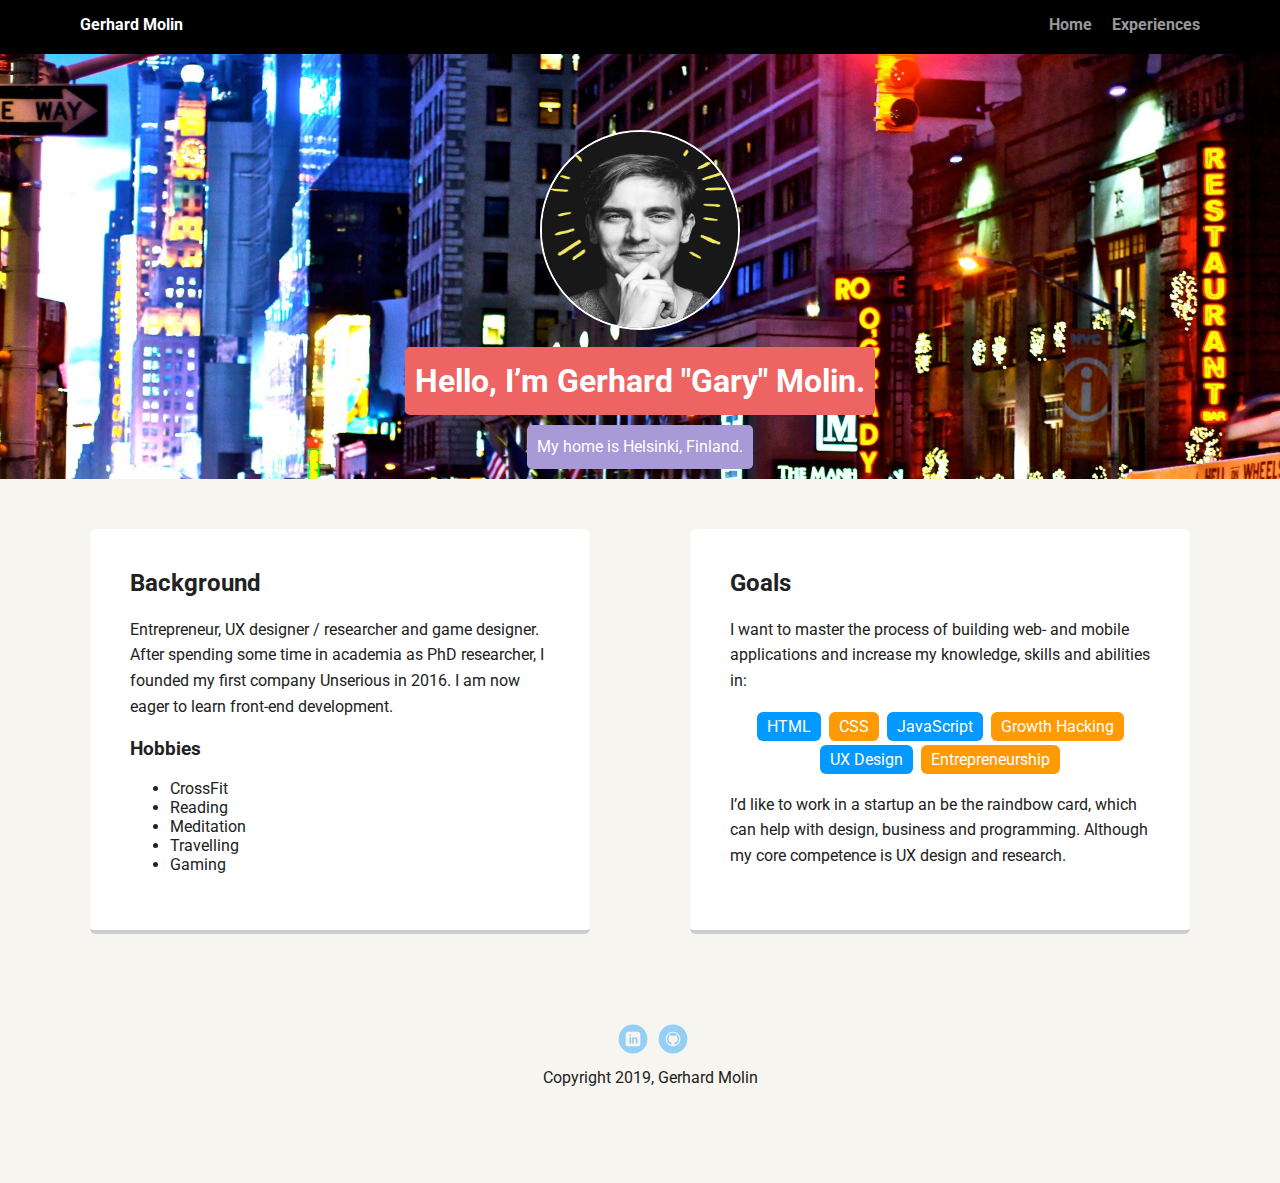
<file: index.html>
<!doctype html>
<html lang="en">
<head>
  <meta charset="utf-8">
  <title>Gerhard "Gary" Molin's Profile</title>
  <meta name="viewport" content="width=device-width, initial-scale=1.0">
  <link rel="stylesheet" href="styles.css">
  <link href="https://fonts.googleapis.com/css?family=Muli%7CRoboto:400,300,500,700,900" rel="stylesheet"></head>
  <body>
      <div class="main-nav">
          <ul class="nav">
              <li class="name">Gerhard Molin</li>
              <li><a href="index.html">Home</a></li>
              <li><a href="experience.html">Experiences</a></li>
          </ul>
      </div>
    <header>
      <img src="images/me.jpg" alt="Image of Gary" class="profile-image">
      <h1 class="tag name">Hello, I’m Gerhard "Gary" Molin.</h1>
      <p class="tag location">My home is Helsinki, Finland.</p>
    </header>

    <main class="flex">
      <div class="card">
        <h2>Background</h2>
        <p>Entrepreneur, UX designer / researcher and game designer. After spending some time in academia as PhD researcher, I founded my first company Unserious in 2016. I am now eager to learn front-end development.</p>
        <h3>Hobbies</h3>
        <ul>
            <li>CrossFit</li>
            <li>Reading</li> 
            <li>Meditation</li>
            <li>Travelling</li>
            <li>Gaming</li>
        </ul>
      </div> 
      <div class="card">
        <h2>Goals</h2>
        <p>I want to master the process of building web- and mobile applications and increase my knowledge, skills and abilities in:</p>
        <ul class="skills">
          <li>HTML</li>
          <li>CSS</li>
          <li>JavaScript</li>
          <li>Growth Hacking</li>
          <li>UX Design</li>
          <li>Entrepreneurship</li>
        </ul>
        <p>I’d like to work in a startup an be the raindbow card, which can help with design, business and programming. Although my core competence is UX design and research.</p>
      </div> 
    </main>

    <footer>
      <ul>
        <li><a href="https://www.linkedin.com/in/gerhard-molin-a5283b57/" class="social linkedin">LinkedIn</a></li>
        <li><a href="https://github.com/avocadohooman" class="social github">Github</a></li>
      </ul>
      <p class="copyright">Copyright 2019, Gerhard Molin</p>
    </footer>

  </body>
  </html>
</file>
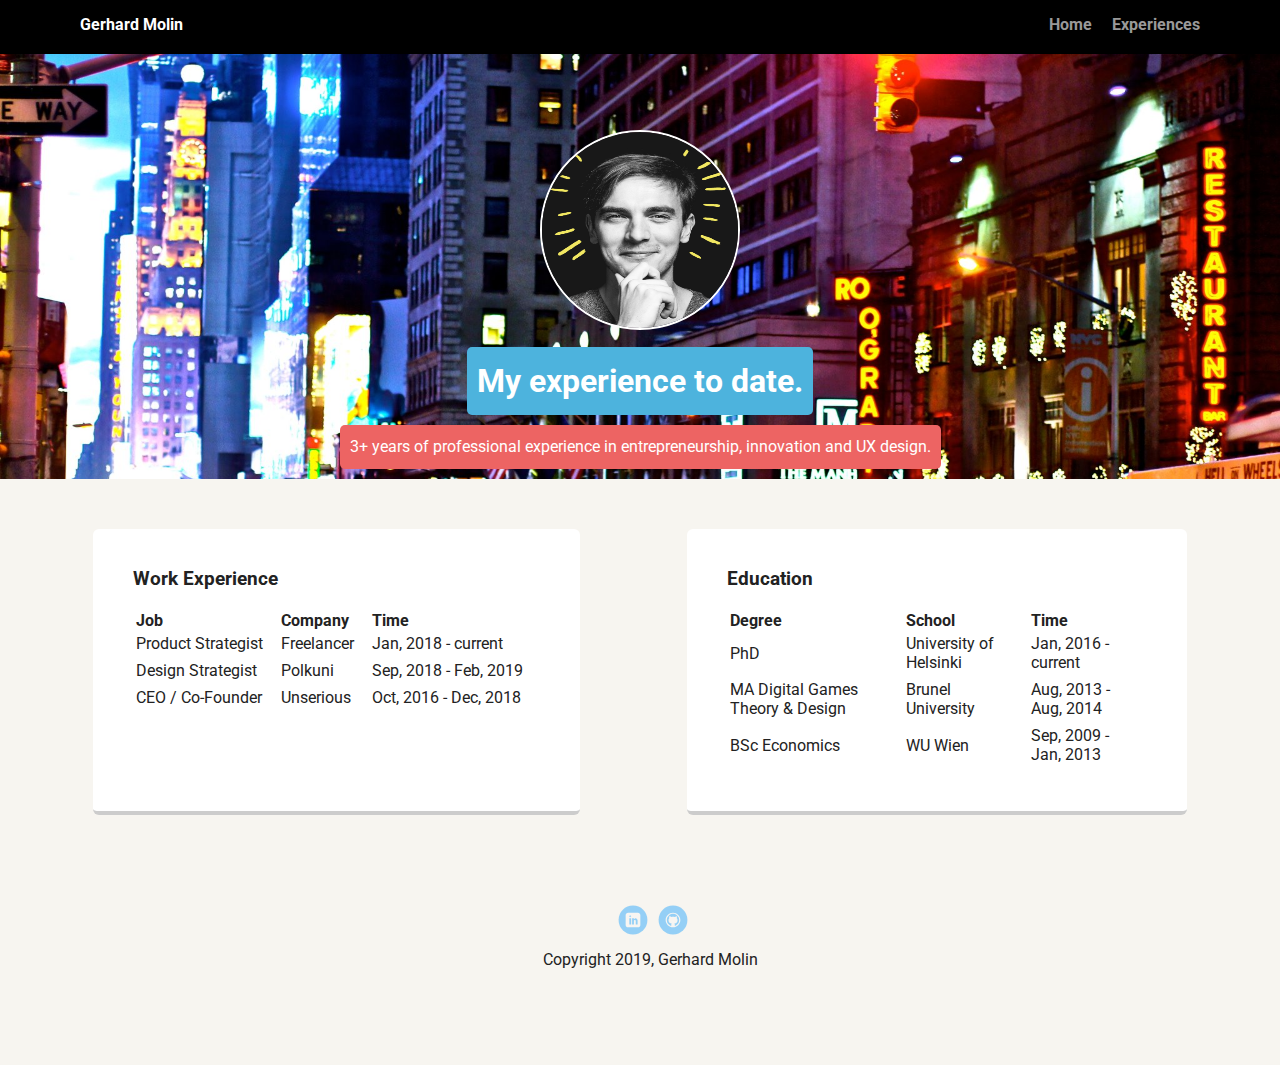
<file: experience.html>
<!DOCTYPE html>
<html lang="en">
          <meta charset="utf-8">
          <title>Gerhard "Gary" Molin's Profile</title>
          <meta name="viewport" content="width=device-width, initial-scale=1.0">
          <link rel="stylesheet" href="styles.css">
          <link href="https://fonts.googleapis.com/css?family=Muli%7CRoboto:400,300,500,700,900" rel="stylesheet">
    </head>
<body>
    <div class="main-nav">
        <ul class="nav">
            <li class="name">Gerhard Molin</li>
            <li><a href="index.html">Home</a></li>
            <li><a href="experience.html">Experiences</a></li>
        </ul>
    </div>
    <header>
            <img src="images/me_exp.jpg" alt="Image of Gary" class="profile-image">
            <h1 class="tag experience">My experience to date.</h1>
            <p class="tag experience-2">3+ years of professional experience in entrepreneurship, innovation and UX design.</p>
     </header>
     <main class="flex">
         <div class="card">
             <h3>Work Experience</h3>
             <table class="exp" style="width:100%">
                    <tr>
                      <th>Job</th>
                      <th>Company</th> 
                      <th>Time</th>
                    </tr>
                    <tr>
                        <td>Product Strategist</td>
                        <td>Freelancer</td> 
                        <td>Jan, 2018 - current</td>
                        </tr>
                    <tr>
                      <td>Design Strategist</td>
                      <td>Polkuni</td> 
                      <td>Sep, 2018 - Feb, 2019</td>
                    </tr>
                    <tr>
                        <td>CEO / Co-Founder</td>
                        <td>Unserious</td> 
                        <td>Oct, 2016 - Dec, 2018</td>
                    </tr>
                  </table>
         </div>
         <div class="card">
                <h3>Education</h3>
                <table class="exp" style="width:100%">
                        <tr>
                          <th>Degree</th>
                          <th>School</th> 
                          <th>Time</th>
                        </tr>
                        <tr>
                            <td>PhD </td>
                            <td>University of Helsinki</td> 
                            <td>Jan, 2016 - current</td>
                            </tr>
                        <tr>
                          <td>MA Digital Games Theory & Design</td>
                          <td>Brunel University</td> 
                          <td>Aug, 2013 - Aug, 2014</td>
                        </tr>
                        <tr>
                            <td>BSc Economics</td>
                            <td>WU Wien</td> 
                            <td>Sep, 2009 - Jan, 2013</td>
                        </tr>
                      </table>
                    </div>
     </main>
     <footer>
            <ul>
              <li><a href="https://www.linkedin.com/in/gerhard-molin-a5283b57/" class="social linkedin">LinkedIn</a></li>
              <li><a href="https://github.com/avocadohooman" class="social github">Github</a></li>
            </ul>
            <p class="copyright">Copyright 2019, Gerhard Molin</p>
          </footer>
</body>
</html>
</file>
<file: styles.css>
/* Global Layout Set-up */
* { 
  box-sizing: border-box;
}
  
body {
  margin: 0;
  padding: 0;
  text-align: center;
  font-family: 'Roboto', sans-serif;
  color: #222;
  background: #f7f5f0;
}
/* Link Styles */

a {
  text-decoration: none;
  color: #999;
}
a:hover {
  color: #6633ff;
}

/* Section Styles */

.main-nav {
  width: 100%;
  background: black;
  min-height: 30px;
  padding: 10px;
  position: fixed;
  text-align: center;
}
.nav {
  display: flex;
  justify-content: space-around;
  font-weight: 700;
  list-style-type: none;
  margin: 0 auto;
  padding: 0;
}

.nav .name {
    display: block;
    margin-right: auto;
    color: white;
}
.nav li {
  padding: 5px 10px 10px 10px;
}
.nav a {
  transition: all .5s;
}
.nav a:hover {
  color: white
}

header {
  text-align: center;
  background: url('images/bg2.jpg') no-repeat top center ;
  background-size: cover;
  overflow: hidden;
  padding-top: 80px;
}
header {
  line-height: 1.5;
}
header .profile-image {
  margin-top: 50px;
  width: 200px;
  height: 200px;
  border-radius: 50%;
  border: 2px solid white;
  transition: all .5s;
}
header .profile-image:hover {
  transform: scale(1.2) rotate(360deg);
}

.tag {
  background-color: #ed6463;
  color: white;
  padding: 10px;
  border-radius: 5px;
  display: table;
  margin: 10px auto;
} 
.experience {
background-color: #4db3dd;
color: white;
}

.exp th {
  text-align: left;
  padding-right: 15px;
}

.exp td {
  padding-right: 15px;
  padding-bottom: 5px;
}

.skills li {
  border-radius: 6px;
  display: inline-block;
  background: #ff9904;
  color: white;
  padding: 5px 10px;
  margin: 2px;
}

.skills li:nth-child(odd) {
  background: #0399ff;
}

.experience-2 {
  background-color: #ed6463;
  color: white;
}
.location {
  background-color: #a899d7;
  color: white;
}
.card {
  margin: 30px;
  padding: 20px 40px 40px;
  max-width: 500px;
  text-align: left;
  background: #fff;
  border-bottom: 4px solid #ccc;
  border-radius: 6px;
  transition: all .5s;
}
.card:hover {
  border-color: #ff99ff;
}

ul.skills {
  padding: 0;
  text-align: center;
}

.skills li {
  border-radius: 6px;
  display: inline-block;
  background: #ff9904;
  color: white;
  padding: 5px 10px;
  margin: 2px;
}

.skills li:nth-child(odd) {
  background: #0399ff;
}

footer {
  width: 100%;
  min-height: 30px;
  padding: 20px 0 40px 20px;
}

footer .copyright {
  top: -8px;
  font-size: .75em;
}

footer ul {
  list-style-type: none;
  margin: 0;
  padding: 0;
}

footer ul li {
  display: inline-block;
}

a.social {
  display: inline-block;
  text-indent: -9999px;
  margin-left: 5px;
  width: 30px;
  height: 30px;
  background-size: 30px 30px;
  opacity: .4;
  transition: all .5s;
}
a.twitter {
  background-image: url(images/twitter.svg);
}
a.linkedin {
  background-image: url(images/linkedin.svg);
}
a.github {
  background-image: url(images/github.svg);
}
a.social:hover {
  opacity: 1;
}
.clearfix {
  clear: both;
}

/* Styles for larger screens */
@media screen and (min-width: 720px) {
  
  .flex {
      display: -ms-flexbox;      /* TWEENER - IE 10 */
      display: flex; 
      max-width: 1200px;
      -ms-flex-pack: distribute;
      justify-content: space-around;
      margin: 0 auto;
  }

  header {
    min-height: 470px;
  }

  .nav {
    max-width: 1200px;
    padding: 0 30px;
  }


  main {
    padding-top: 20px;
  }

  main p {
    line-height: 1.6em;
  }

  footer {
    font-size: 1.3em;
    max-width: 1200px;
    margin: 40px auto;
  }

}
</file>
